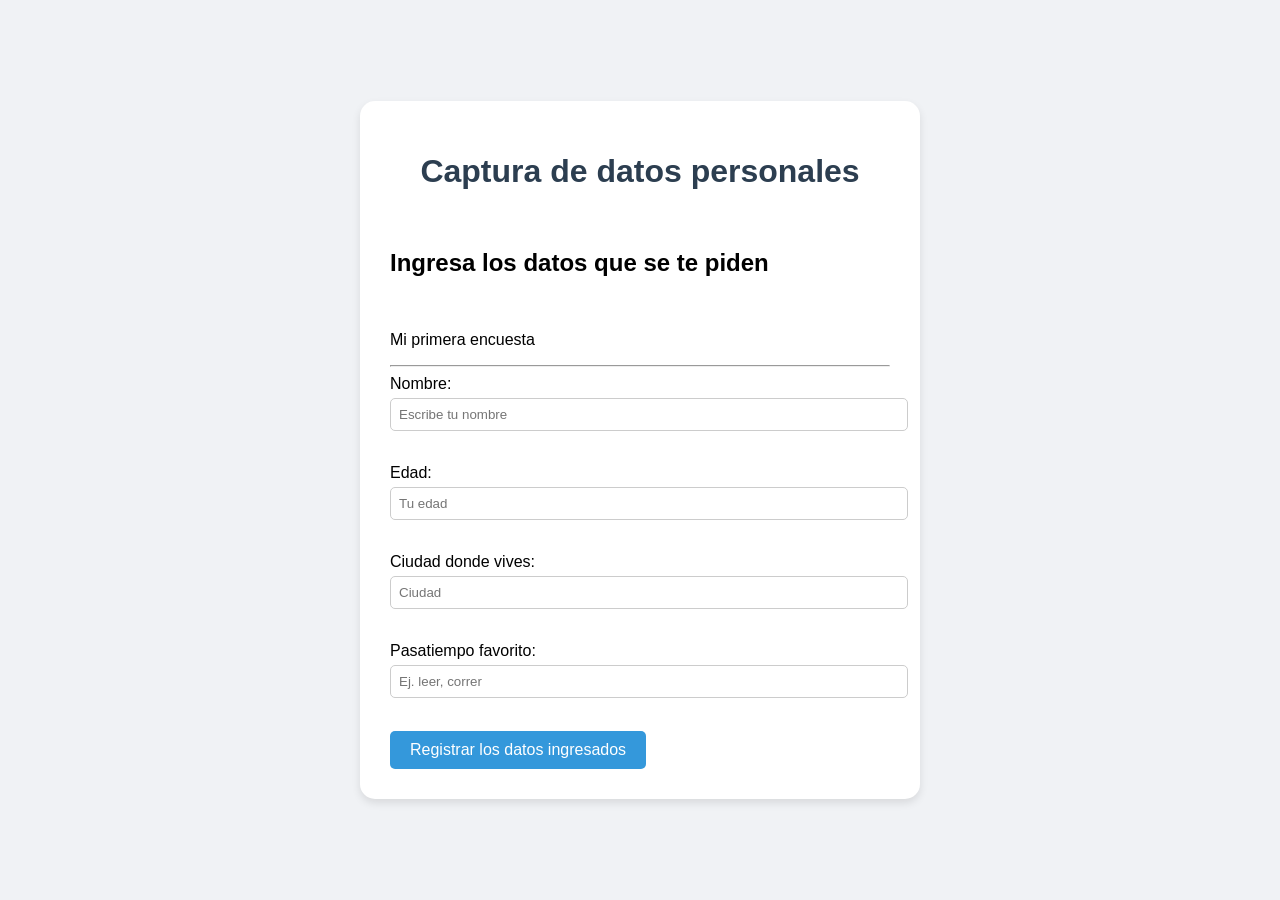
<file: index.html>
<!DOCTYPE html>
<html lang="es">
<head>
    <meta charset="UTF-8">
    <meta name="viewport" content="width=device-width, initial-scale=1.0">
    <title>Captura de Datos</title>
    <link rel="stylesheet" href="style.css">
</head>
<body>
    <div class="dive">
        <h1>Captura de datos personales</h1>
        <br>
        <h2>Ingresa los datos que se te piden</h2>
        <br>
        <p>Mi primera encuesta</p>
        <hr>

        <form>
            <label>Nombre:</label>
            <input type="text" id="nombre" placeholder="Escribe tu nombre"><br><br>

            <label>Edad:</label>
            <input type="number" id="edad" placeholder="Tu edad"><br><br>

            <label>Ciudad donde vives:</label>
            <input type="text" id="ciudad" placeholder="Ciudad"><br><br>

            <label>Pasatiempo favorito:</label>
            <input type="text" id="pasatiempo" placeholder="Ej. leer, correr"><br><br>

            <a href="resultados.html">
                <button type="button">Registrar los datos ingresados</button>
            </a>
        </form>
    </div>
    <script>
    document.querySelector("button").addEventListener("click", function() {
        let nombre = document.getElementById("nombre").value;
        let edad = document.getElementById("edad").value;
        let ciudad = document.getElementById("ciudad").value;
        let pasatiempo = document.getElementById("pasatiempo").value;

        localStorage.setItem("nombre", nombre);
        localStorage.setItem("edad", edad);
        localStorage.setItem("ciudad", ciudad);
        localStorage.setItem("pasatiempo", pasatiempo);
    });
</script>
</body>
</html>
</file>
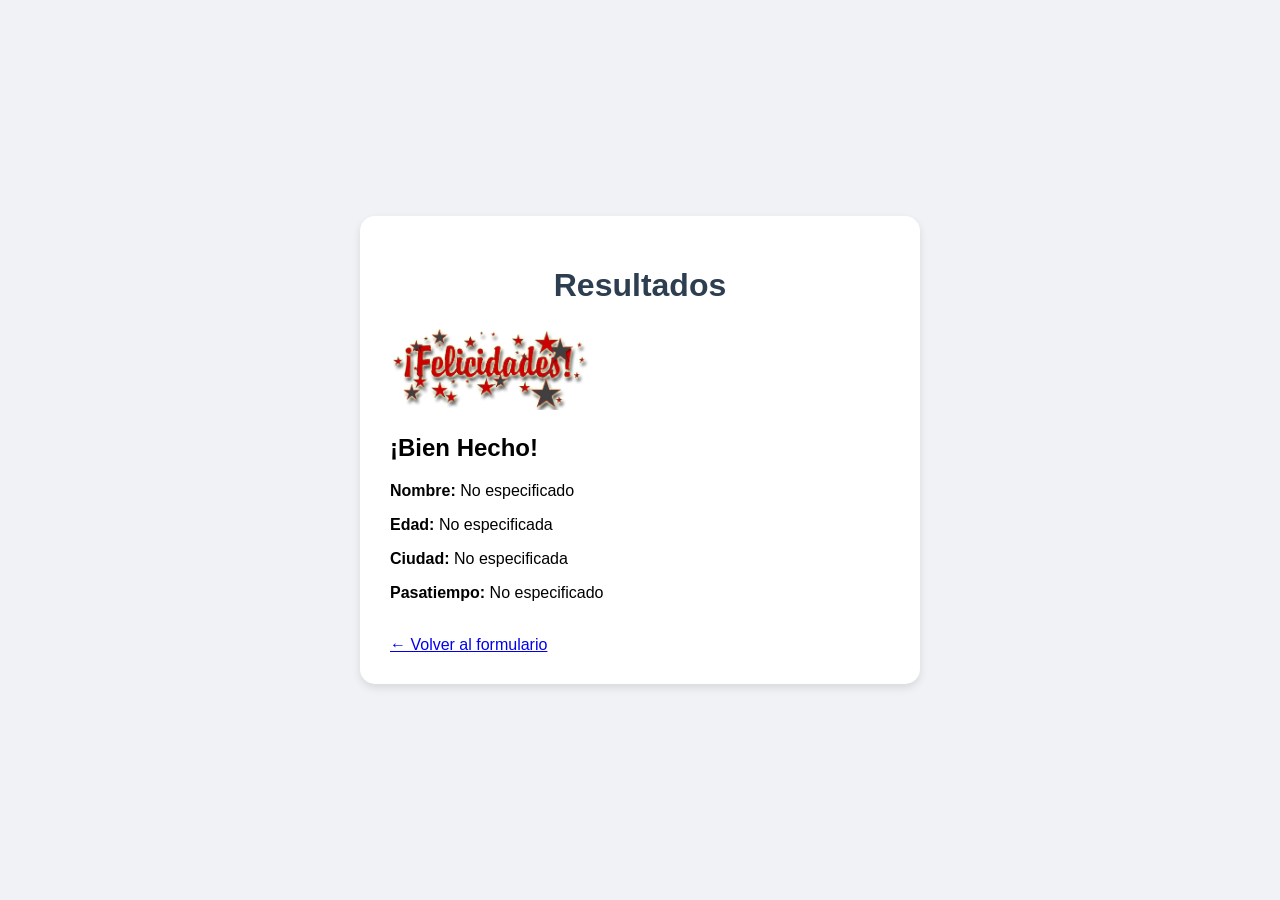
<file: resultados.html>
<!DOCTYPE html>
<html lang="es">
<head>
    <meta charset="UTF-8">
    <meta name="viewport" content="width=device-width, initial-scale=1.0">
    <title>¡Resultados de datos!</title>
    <link rel="stylesheet" href="style.css">
</head>
<body>
    <div class="dive2">
        <h1>Resultados</h1>
        <img src="imagen.png" alt="Imagen de felicitación" width="200">
        <h2>¡Bien Hecho!</h2>

        <p><strong>Nombre:</strong> <span id="mostrarNombre"></span></p>
        <p><strong>Edad:</strong> <span id="mostrarEdad"></span></p>
        <p><strong>Ciudad:</strong> <span id="mostrarCiudad"></span></p>
        <p><strong>Pasatiempo:</strong> <span id="mostrarPasatiempo"></span></p>

        <br>
        <a href="index.html">← Volver al formulario</a>
    </div>

    <script>
        // Recuperar datos guardados temporalmente
        document.getElementById("mostrarNombre").innerText = localStorage.getItem("nombre") || "No especificado";
        document.getElementById("mostrarEdad").innerText = localStorage.getItem("edad") || "No especificada";
        document.getElementById("mostrarCiudad").innerText = localStorage.getItem("ciudad") || "No especificada";
        document.getElementById("mostrarPasatiempo").innerText = localStorage.getItem("pasatiempo") || "No especificado";
    </script>
</body>
</html>
</file>
<file: style.css>
body {
    font-family: Arial, sans-serif;
    background-color: #f0f2f5;
    margin: 0;
    padding: 0;
    display: flex;
    justify-content: center;
    align-items: center;
    min-height: 100vh;
}

.dive, .dive2 {
    background-color: white;
    padding: 30px;
    border-radius: 15px;
    box-shadow: 0 4px 8px rgba(0,0,0,0.1);
    width: 90%;
    max-width: 500px;
    text-align: left;
}

h1 {
    color: #2c3e50;
    text-align: center;
}

button {
    background-color: #3498db;
    color: white;
    border: none;
    padding: 10px 20px;
    border-radius: 5px;
    cursor: pointer;
    font-size: 16px;
}

button:hover {
    background-color: #2980b9;
}

input {
    width: 100%;
    padding: 8px;
    margin-top: 5px;
    margin-bottom: 15px;
    border: 1px solid #ccc;
    border-radius: 5px;
}
</file>
